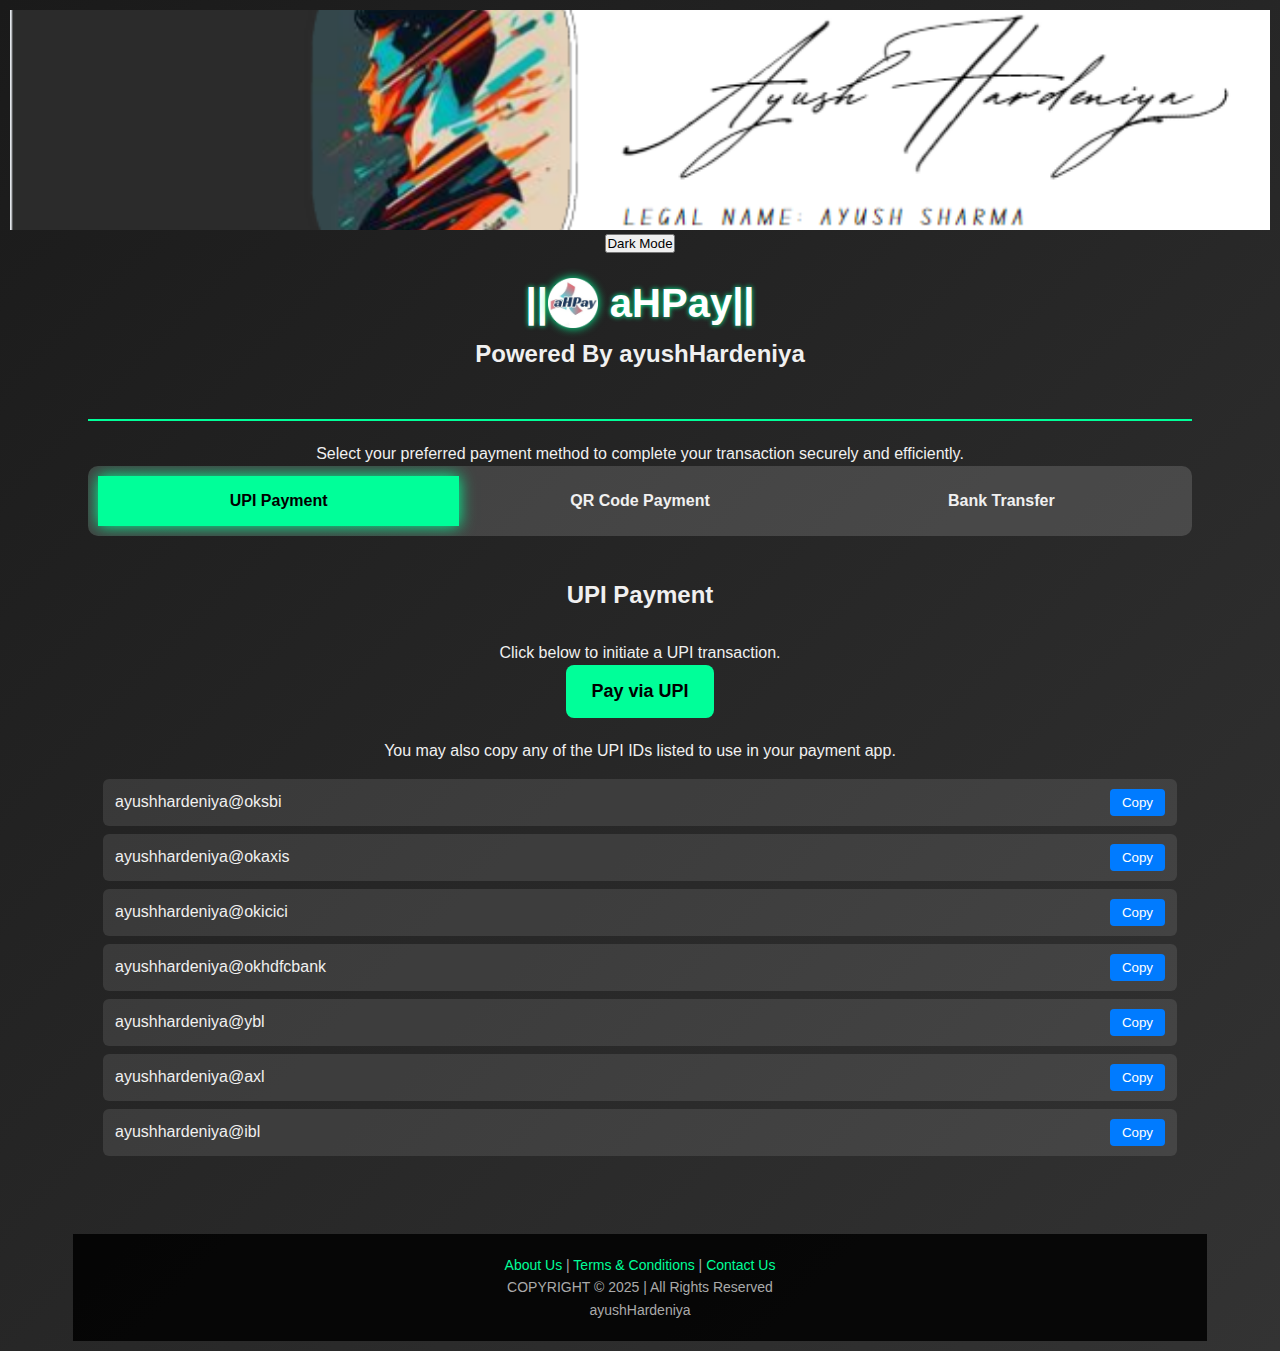
<file: index.html>
<!DOCTYPE html>
<html lang="en">
<head>
  <meta charset="UTF-8">
  <meta name="viewport" content="width=device-width, initial-scale=1.0">
  <title>aHPay-ayushHardeniya</title>
  <style>
   /* Basic Reset and Fonts */
* {
  box-sizing: border-box;
  margin: 0;
  padding: 0;
  font-family: 'Poppins', sans-serif;
}
body {
  background: linear-gradient(135deg, #1a1a1a, #333333);
  color: #f0f0f0;
  line-height: 1.6;
  text-align: center;
  padding: 10px;
  transition: background 0.3s ease, color 0.3s ease;
}

/* Header with Background Image */
.header {
  width: 100%;
  height: 220px;
  background: url('PayHeader.PNG') no-repeat center;
  background-size: cover;
  position: relative;
}

/* Animated Title */
.animated-title {
  display: flex;
  align-items: center;
  justify-content: center;
  font-size: 2.5em;
  color: white;
  text-shadow: 0 0 5px #00ff99;
  animation: fadeSlide 1s ease-out;
}
.animated-title img {
  width: 50px;
  height: 50px;
  margin-right: 12px;
  filter: drop-shadow(0 0 5px #00ff99);
  animation: fadeSlide 1s ease-out;
}

/* Floating Logo */
.logo {
  position: fixed;
  top: -100px;
  left: 30px;
  width: 80px;
  transition: top 0.3s ease;
  z-index: 1000;
}
.logo.show {
  top: 20px;
}

/* Mode Toggle */
.bright-mode-toggle {
  position: fixed;
  top: 20px;
  right: 20px;
  background: rgba(255, 255, 255, 0.9);
  border: none;
  color: #000;
  padding: 8px 12px;
  border-radius: 5px;
  cursor: pointer;
  z-index: 1100;
  transition: background 0.3s, color 0.3s;
}
.bright-mode-toggle:hover {
  background: rgba(230, 230, 230, 0.9);
}

body.dark-mode {
  background-color: #121212;
  color: white;
}
body.bright-mode {
  background-color: white;
  color: black;
}

/* Tabs Styling */
.tabs {
  display: flex;
  justify-content: center;
  margin-bottom: 25px;
  background: rgba(255, 255, 255, 0.15);
  border-radius: 10px;
  overflow: hidden;
  padding: 10px;
}
.tab {
  flex: 1;
  padding: 12px 0;
  cursor: pointer;
  font-size: 16px;
  font-weight: 600;
  text-align: center;
  transition: background 0.3s ease;
}
.tab:hover {
  background: rgba(0, 255, 153, 0.2);
}
.tab.active {
  background: #00ff99;
  color: #000;
  box-shadow: 0 0 15px #00ff99;
}

/* Section Contents */
.content {
  display: none;
  animation: fadeIn 0.5s ease-in-out;
  text-align: center;
  margin-top: 20px;
  padding: 15px;
}
.content.active {
  display: block;
}

/* Ensure content does not touch edges */
.container, .bank-details, .footer {
  max-width: 90%;
  margin: 0 auto;
  padding: 15px;
}

/* Fix text alignment issue */
.bank-details p {
  margin: 8px 0;
  font-size: 16px;
  text-align: center;
}
.bank-details strong {
  color: #00ff99;
}

/* Payment Button */
.button {
  display: inline-block;
  background: #00ff99;
  color: #000;
  padding: 12px 25px;
  border-radius: 8px;
  font-size: 18px;
  font-weight: bold;
  text-decoration: none;
  margin-bottom: 20px;
  transition: transform 0.3s ease, box-shadow 0.3s ease;
}
.button:hover {
  transform: scale(1.05);
  box-shadow: 0 0 20px #00ff99;
}

/* Animation for Tabs */
.content {
  opacity: 0;
  transform: translateY(10px);
  transition: opacity 0.3s ease, transform 0.3s ease;
}
.content.active {
  opacity: 1;
  transform: translateY(0);
}

/* UPI List */
.upi-list {
  list-style: none;
  margin-top: 15px;
}
.upi-list li {
  display: flex;
  justify-content: space-between;
  align-items: center;
  padding: 10px 12px;
  margin: 8px 0;
  background: rgba(255, 255, 255, 0.1);
  border-radius: 6px;
}
.copy-btn {
  background: #007bff;
  border: none;
  padding: 6px 12px;
  border-radius: 4px;
  color: #fff;
  cursor: pointer;
  transition: background 0.3s ease;
}
.copy-btn:hover {
  background: #0056b3;
}

/* QR Section */
.qr-section {
  text-align: center;
  margin: 20px 0;
}
.qr-section img {
  width: 220px;
  border-radius: 6px;
  box-shadow: 0 0 10px rgba(0,255,153,0.5);
}
.download-btn {
  display: inline-block;
  background: #007bff;
  color: #fff;
  padding: 10px 16px;
  border-radius: 5px;
  text-decoration: none;
  margin-top: 12px;
  transition: background 0.3s ease;
}
.download-btn:hover {
  background: #0056b3;
}

/* Footer */
.footer {
  text-align: center;
  padding: 20px;
  background: rgba(0, 0, 0, 0.85);
  color: #aaa;
  font-size: 14px;
  margin-top: 40px;
}

/* Animations */
@keyframes fadeIn {
  from { opacity: 0; transform: translateY(-10px); }
  to { opacity: 1; transform: translateY(0); }
}
@keyframes fadeSlide {
  0% { opacity: 0; transform: translateY(-20px); }
  100% { opacity: 1; transform: translateY(0); }
}

/* Responsive Adjustments */
@media (max-width: 768px) {
  h1 { font-size: 28px; }
  .description { font-size: 16px; }
  .tab { font-size: 14px; padding: 10px 0; }
  .button { font-size: 16px; }

  /* Ensuring mobile padding */
  .container, .bank-details, .footer {
    max-width: 95%;
  }
  }
  </style>
  <script>
    // Preserve UPI copy functionality
    function copyToClipboard(id) {
      var text = document.getElementById(id).innerText;
      navigator.clipboard.writeText(text).then(function() {
        alert('Copied: ' + text);
      });
    }
    // Floating logo behavior
    window.addEventListener('scroll', function() {
      var logo = document.querySelector('.logo');
      if (window.scrollY > 180) {
        logo.classList.add('show');
      } else {
        logo.classList.remove('show');
      }
    });
    // Tab switching
    function switchTab(tabName) {
      var contents = document.querySelectorAll('.content');
      contents.forEach(function(content) {
        content.classList.remove('active');
      });
      document.getElementById(tabName).classList.add('active');
      var tabs = document.querySelectorAll('.tab');
      tabs.forEach(function(tab) {
        tab.classList.remove('active');
      });
      document.querySelector('[data-tab="' + tabName + '"]').classList.add('active');
    }
    // Dark mode toggle

  window.onload = function () {
    const toggleButton = document.getElementById("toggleMode");
    const body = document.body;

    // Load saved mode
    const savedMode = localStorage.getItem("mode");
    if (savedMode) {
      body.classList.add(savedMode);
      toggleButton.textContent = savedMode === "dark-mode" ? "Bright Mode" : "Dark Mode";
    }

    toggleButton.addEventListener("click", () => {
      if (body.classList.contains("dark-mode")) {
        body.classList.remove("dark-mode");
        body.classList.add("bright-mode");
        localStorage.setItem("mode", "bright-mode");
        toggleButton.textContent = "Dark Mode";
      } else {
        body.classList.remove("bright-mode");
        body.classList.add("dark-mode");
        localStorage.setItem("mode", "dark-mode");
        toggleButton.textContent = "Bright Mode";
      }
    });
  };
  </script>
</head>
<body>
  <!-- Header & Floating Logo -->
  <div class="header"></div>
  <img src="image.png" alt="ayushHardeniya Logo" class="logo">
  <button id="toggleMode">Dark Mode</button>
  
  <!-- Main Container -->
  <div class="container">
    <h1 class="animated-title">|| 
    <img src="image.png" alt="aHPay Logo">
    <span>aHPay</span> ||
    </h1>
    <h2> Powered By ayushHardeniya</h2>
    <br> 
    <div style="height: 2px; background-color: #00ff99; width: 100%; margin: 20px 0;"></div>
    <p class="description">Select your preferred payment method to complete your transaction securely and efficiently.</p>
    
    <!-- Tabs -->
    <div class="tabs">
      <div class="tab active" data-tab="upi" onclick="switchTab('upi')">UPI Payment</div>
      <div class="tab" data-tab="qr" onclick="switchTab('qr')">QR Code Payment</div>
      <div class="tab" data-tab="bank" onclick="switchTab('bank')">Bank Transfer</div>
    </div>
    
    <!-- UPI Payment Section -->
    <div id="upi" class="content active">
      <h2>UPI Payment</h2>
      <br>
      <p>Click below to initiate a UPI transaction.</p>
      
      <a href="upi://pay?pa=ayushhardeniya@oksbi&pn=ayushHardeniya&cu=INR" class="button">Pay via UPI</a>
      <br>
      <div></div>
      <p> You may also copy any of the UPI IDs listed to use in your payment app.</p>
      <ul class="upi-list">
        <li><span id="upi1">ayushhardeniya@oksbi</span> <button class="copy-btn" onclick="copyToClipboard('upi1')">Copy</button></li>
        <li><span id="upi2">ayushhardeniya@okaxis</span> <button class="copy-btn" onclick="copyToClipboard('upi2')">Copy</button></li>
        <li><span id="upi3">ayushhardeniya@okicici</span> <button class="copy-btn" onclick="copyToClipboard('upi3')">Copy</button></li>
        <li><span id="upi4">ayushhardeniya@okhdfcbank</span> <button class="copy-btn" onclick="copyToClipboard('upi4')">Copy</button></li>
        <li><span id="upi5">ayushhardeniya@ybl</span> <button class="copy-btn" onclick="copyToClipboard('upi5')">Copy</button></li>
        <li><span id="upi6">ayushhardeniya@axl</span> <button class="copy-btn" onclick="copyToClipboard('upi6')">Copy</button></li>
        <li><span id="upi7">ayushhardeniya@ibl</span> <button class="copy-btn" onclick="copyToClipboard('upi7')">Copy</button></li>
      </ul>
    </div>
    
    <!-- QR Code Payment Section -->
    <div id="qr" class="content">
      <h2>QR Code Payment</h2>
      <br>
      <p>Scan the QR code below using any UPI app to complete your payment swiftly. You can also download the QR code image.</p>
      <div class="qr-section">
        <img src="GooglePayQR.png" alt="Google Pay QR Code">
        <a href="GooglePayQR.png" download class="download-btn">Download QR Code</a>
      </div>
    </div>
    
    <!-- Bank Transfer Section -->
    <div id="bank" class="content">
      <h2>Bank Transfer (NEFT/IMPS/RTGS)</h2>
      <br>
      <p>Use the following bank details to complete a direct bank transfer:</p>
      <div class="bank-details">
        <p><strong>Account Holder's Name:</strong> Ayush Sharma</p>
        <p><strong>Bank Name:</strong> State Bank of India</p>
        <p><strong>Account Number:</strong> 43246814954</p>
        <p><strong>IFSC Code:</strong> SBIN0002387</p>
        <p><strong>Branch/Code:</strong> KHAIR (2387)</p>
      </div>
    </div>
  </div>
  
  <!-- Footer (at the bottom of page content) -->
  <!-- Footer -->
<div class="footer">
  <a href="about.html" style="color: #00ff99; text-decoration: none;">About Us</a> |
  <a href="terms.html" style="color: #00ff99; text-decoration: none;">Terms & Conditions</a> |  
  <a href="contact.html" style="color: #00ff99; text-decoration: none;">Contact Us</a>
  
  <p>COPYRIGHT © 2025 | All Rights Reserved</p>
  <p> ayushHardeniya </p>
</div>
</body>
</html>
</file>
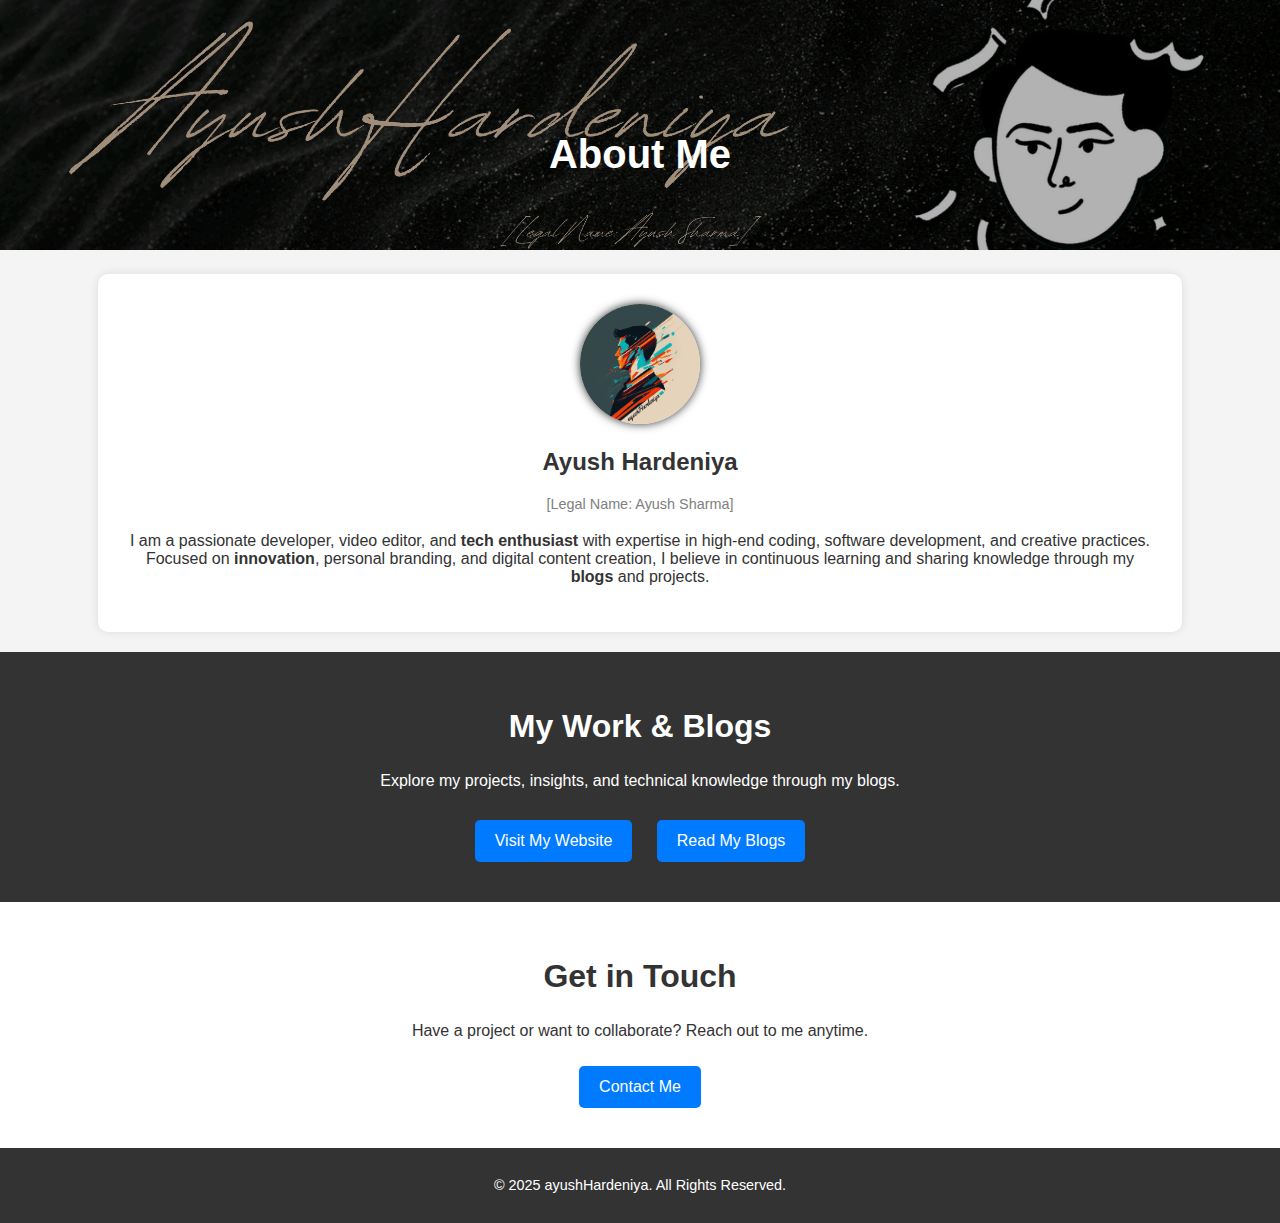
<file: about.html>
<!DOCTYPE html>
<html lang="en">
<head>
    <meta charset="UTF-8">
    <meta name="viewport" content="width=device-width, initial-scale=1.0">
    <title>About ayushHardeniya</title>
    <link rel="stylesheet" href="styleAbout.css">
</head>
<body>
    
    <!-- Header Section -->
    <header class="hero">
        <img src="AyushHardeniya.jpg" alt="Ayush Hardeniya Header Image" class="header-img">
        <h1>About Me</h1>
    </header>

    <!-- About Section -->
    <section class="about">
        <div class="profile">
            <img src="profilePic.jpg" alt="Ayush Hardeniya" class="profile-pic">
            <h2>Ayush Hardeniya</h2>
            <p class="legal-name">[Legal Name: Ayush Sharma]</p>
        </div>
        <p>
            I am a passionate developer, video editor, and <b>tech enthusiast</b> with expertise in 
            high-end coding, software development, and creative practices.  
            Focused on <b>innovation</b>, personal branding, and digital content creation,  
            I believe in continuous learning and sharing knowledge through my <b>blogs</b> and projects.
        </p>
    </section>

    <!-- Work & Blogs Section -->
    <section class="work">
        <h2>My Work & Blogs</h2>
        <p>Explore my projects, insights, and technical knowledge through my blogs.</p>
        <div class="buttons">
            <a href="https://ayushHardeniya.carrd.co/" class="btn">Visit My Website</a>
            <a href="https://medium.com/@ayushhardeniya.profile" class="btn">Read My Blogs</a>
        </div>
    </section>

    <!-- Contact Section -->
    <section class="contact">
        <h2>Get in Touch</h2>
        <p>Have a project or want to collaborate? Reach out to me anytime.</p>
        <a href="mailto:ayushhardeniya.vn@outlook.in" class="btn">Contact Me</a>
    </section>

    <!-- Footer -->
    <footer>
        <p>&copy; 2025 ayushHardeniya. All Rights Reserved.</p>
    </footer>

</body>
</html>
</file>
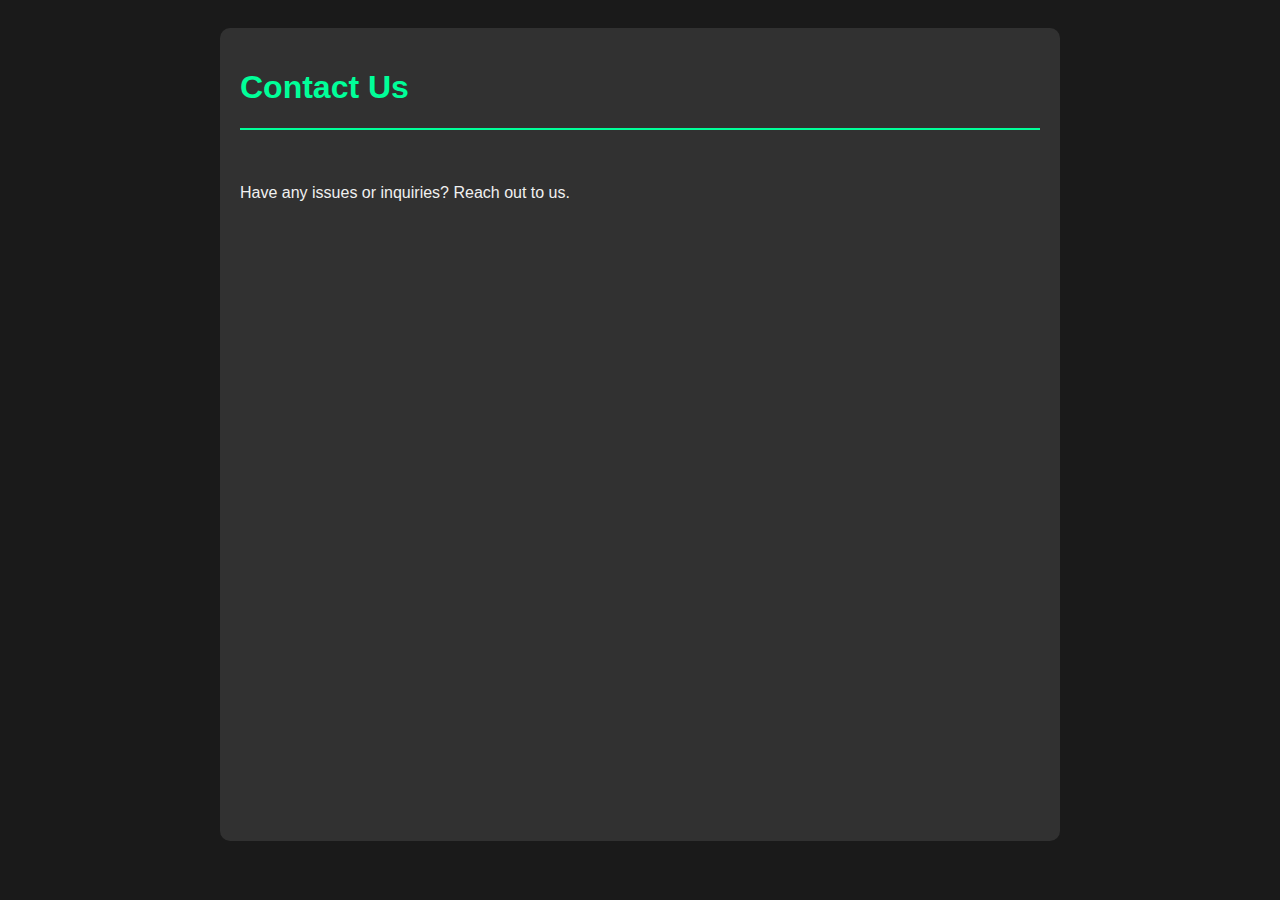
<file: contact.html>
<!DOCTYPE html>
<html lang="en">
<head>
<meta charset="UTF-8">
<meta name="viewport" content="width=device-width, initial-scale=1.0">
<title>Contact Us - aHPay</title>
<style>
  body {
    background: #1a1a1a;
    color: #f0f0f0;
    font-family: 'Poppins', sans-serif;
    padding: 20px;
  }
  .container {
    max-width: 800px;
    margin: auto;
    background: rgba(255, 255, 255, 0.1);
    padding: 20px;
    border-radius: 10px;
  }
  h1 {
    color: #00ff99;
  }
  p {
    font-size: 16px;
    margin-bottom: 15px;
  }
  a {
    color: #00ff99;
    text-decoration: none;
  }
  .form-container {
    position: relative;
    width: 100%;
    max-width: 600px;
    margin: auto;
    overflow: hidden;
  }
  .form-container iframe {
    width: 100%;
    height: 600px; /* Adjust height as needed */
    border: none;
  }
</style>
<link rel="preload" href="https://docs.google.com/forms/d/e/1FAIpQLSfCsbqWLDHFCOIbo1C4dfHIuh7B8dDHxb1-KVp360JGwlCQpA/viewform?embedded=true" as="document">
</head>
<body>
  <div class="container">
    <h1>Contact Us</h1>
    <div style="height: 2px; background-color: #00ff99; width: 100%; margin: 20px 0;"></div>
    <br>
    <p>Have any issues or inquiries? Reach out to us.</p>
    <div class="form-container">
      <iframe src="https://docs.google.com/forms/d/e/1FAIpQLSfCsbqWLDHFCOIbo1C4dfHIuh7B8dDHxb1-KVp360JGwlCQpA/viewform?embedded=true"></iframe>
    </div>
  </div>
</body>
</html>
</file>
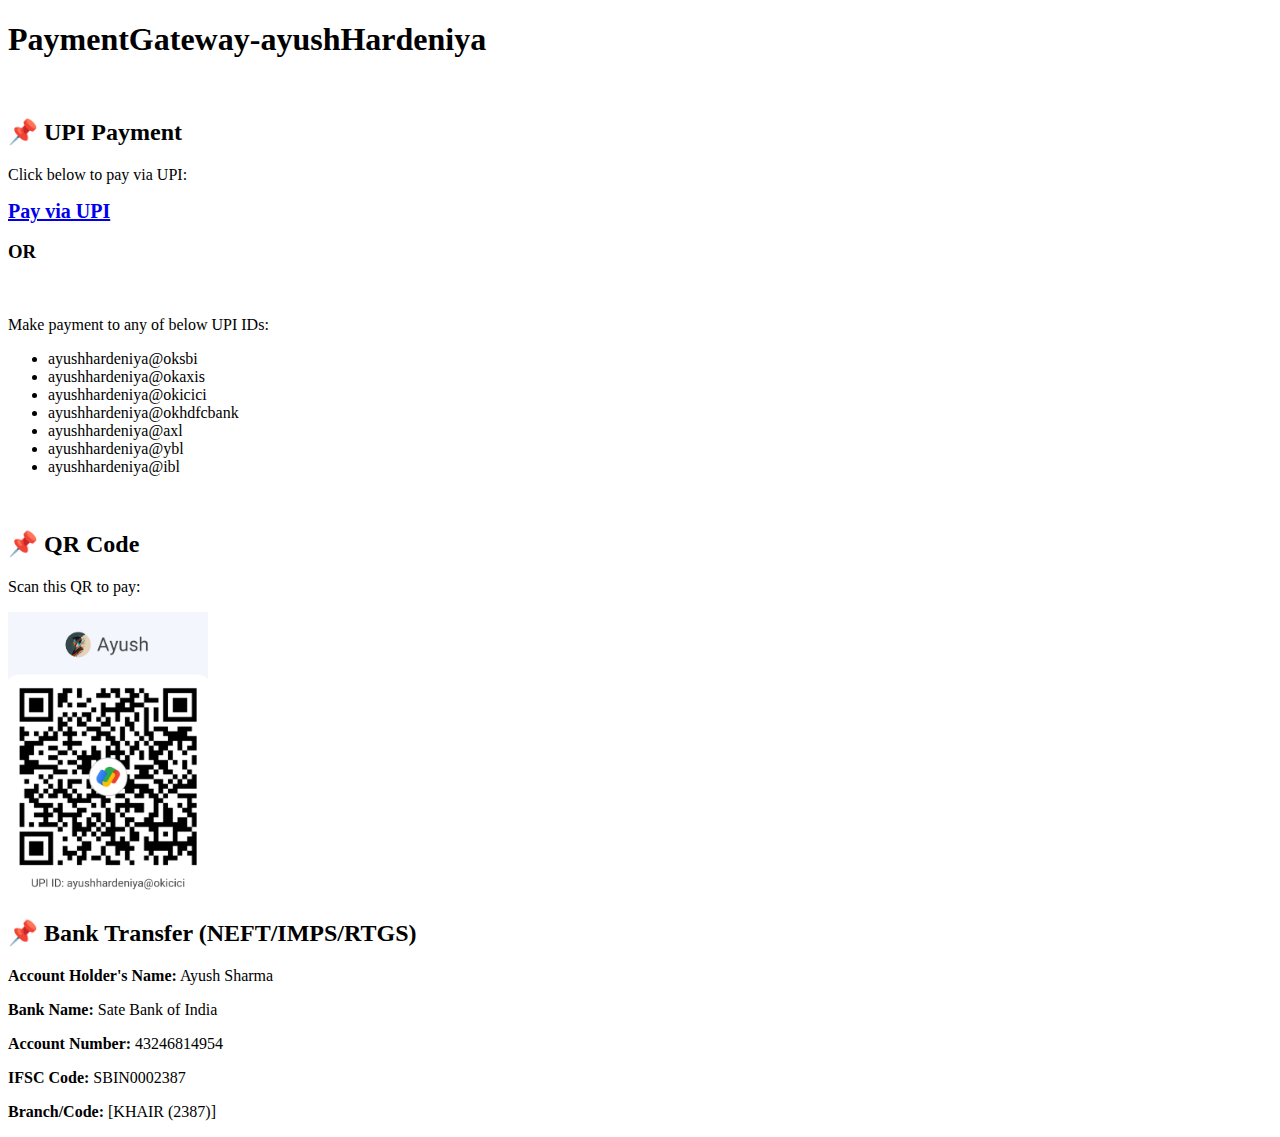
<file: indexpay.html>
<!DOCTYPE html>
<html lang="en">
<head>
    <meta charset="UTF-8">
    <meta name="viewport" content="width=device-width, initial-scale=1.0">
    <title>PaymentGateway-ayushHardeniya</title>
</head>
<body>
    <h1>PaymentGateway-ayushHardeniya</h1><br>

    <h2>📌 UPI Payment</h2>
    <p>Click below to pay via UPI:</p>
    <a href="upi://pay?pa=ayushhardeniya@oksbi&pn=ayushHardeniya&cu=INR" style="font-size:20px; font-weight:bold;">Pay via UPI</a><br>
    <h3>
      OR </h3><br>
    <p>Make payment to any of below UPI IDs:
    <ul>
      <li>ayushhardeniya@oksbi</li>
      <li>ayushhardeniya@okaxis</li>
      <li>ayushhardeniya@okicici</li>
      <li>ayushhardeniya@okhdfcbank</li>
      <li>ayushhardeniya@axl</li>
      <li>ayushhardeniya@ybl</li>
      <li>ayushhardeniya@ibl</li>
    </ul></p>
    <br>
    <h2>📌 QR Code</h2>
    <p>Scan this QR to pay:</p>
    <img src="GooglePayQR.png" alt="UPI QR Code" width="200"><br>

    <h2>📌 Bank Transfer (NEFT/IMPS/RTGS)</h2>
    <p><strong>Account Holder's Name:</strong> Ayush Sharma</p>
    <p><strong>Bank Name:</strong> Sate Bank of India</p>
    <p><strong>Account Number:</strong> 43246814954 </p>
    <p><strong>IFSC Code:</strong> SBIN0002387</p>
    <p><strong>Branch/Code:</strong> [KHAIR (2387)]</p>
</body>
</html>
</file>
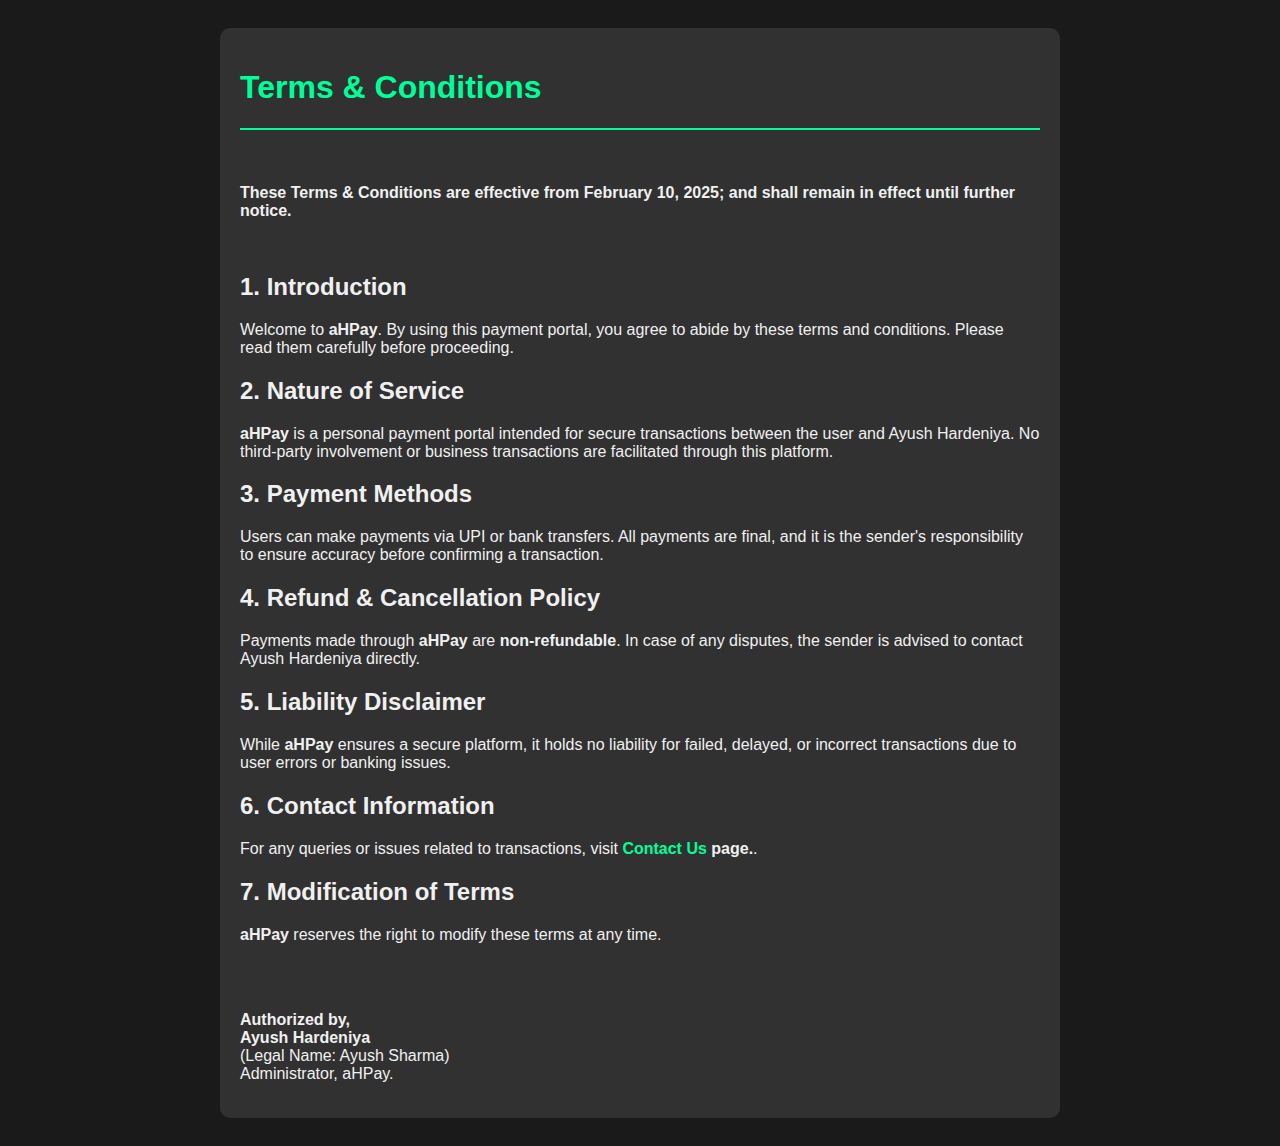
<file: terms.html>
<!DOCTYPE html>
<html lang="en">
<head>
<meta charset="UTF-8">
<meta name="viewport" content="width=device-width, initial-scale=1.0">
<title>Terms & Conditions - aHPay</title>
<style>
  body { background: #1a1a1a; color: #f0f0f0; font-family: 'Poppins', sans-serif; padding: 20px; }
  .container { max-width: 800px; margin: auto; background: rgba(255, 255, 255, 0.1); padding: 20px; border-radius: 10px; }
  h1 { color: #00ff99; }
  p { font-size: 16px; margin-bottom: 15px; }
  a { color: #00ff99; text-decoration: none; }
</style>
</head>
<body>
<div class="container">
  <h1>Terms & Conditions</h1>
  <div style="height: 2px; background-color: #00ff99; width: 100%; margin: 20px 0;"></div>
  <br>
  <p><b>These Terms & Conditions are effective from February 10, 2025; and shall remain in effect until further notice.</b></p><br>
        
        <h2>1. Introduction</h2>
        <p>Welcome to <b>aHPay</b>. By using this payment portal, you agree to abide by these terms and conditions. Please read them carefully before proceeding.</p>
        
        <h2>2. Nature of Service</h2>
        <p><b>aHPay</b> is a personal payment portal intended for secure transactions between the user and Ayush Hardeniya. No third-party involvement or business transactions are facilitated through this platform.</p>
        
        <h2>3. Payment Methods</h2>
        <p>Users can make payments via UPI or bank transfers. All payments are final, and it is the sender's responsibility to ensure accuracy before confirming a transaction.</p>
        
        <h2>4. Refund & Cancellation Policy</h2>
        <p>Payments made through <b>aHPay</b> are <b>non-refundable</b>. In case of any disputes, the sender is advised to contact Ayush Hardeniya directly.</p>
        
        <h2>5. Liability Disclaimer</h2>
        <p>While <b>aHPay</b> ensures a secure platform, it holds no liability for failed, delayed, or incorrect transactions due to user errors or banking issues.</p>
        
        <h2>6. Contact Information</h2>
        <p>For any queries or issues related to transactions, visit <b><a href="contact.html">Contact Us</a> page.</b>.</p>
        
        <h2>7. Modification of Terms</h2>
        <p><b>aHPay</b> reserves the right to modify these terms at any time.</p>
        <br><br>
        <p><b>Authorized by,</b><br>  
        <b>Ayush Hardeniya</b><br>  
        (Legal Name: Ayush Sharma)<br>  
        Administrator, aHPay.</p>
</div>
</body>
</html>
</file>
<file: styleAbout.css>
/* Global Styles */
body {
    font-family: 'Arial', sans-serif;
    margin: 0;
    padding: 0;
    text-align: center;
    background-color: #f4f4f4;
    color: #333;
}

/* Header */
.hero {
    position: relative;
    text-align: center;
    color: white;
}

.header-img {
    width: 100%;
    height: 250px;
    object-fit: cover;
    filter: brightness(70%);
}

.hero h1 {
    position: absolute;
    top: 50%;
    left: 50%;
    transform: translate(-50%, -50%);
    font-size: 2.5rem;
    font-weight: bold;
}

/* About Section */
.about {
    padding: 30px;
    background: white;
    border-radius: 10px;
    width: 80%;
    margin: 20px auto;
    box-shadow: 0 0 10px rgba(0, 0, 0, 0.1);
}

.profile {
    text-align: center;
    margin-bottom: 20px;
}

.profile-pic {
    width: 120px;
    height: 120px;
    border-radius: 50%;
    box-shadow: 0px 0px 10px #333;
}

.legal-name {
    font-size: 0.9rem;
    color: gray;
}

/* Work & Blogs */
.work {
    background: #333;
    color: white;
    padding: 30px;
}

.work h2 {
    font-size: 2rem;
}

.buttons {
    margin-top: 20px;
}

.btn {
    display: inline-block;
    margin: 10px;
    padding: 12px 20px;
    background: #007bff;
    color: white;
    text-decoration: none;
    border-radius: 5px;
    transition: 0.3s ease-in-out;
}

.btn:hover {
    background: #0056b3;
}

/* Contact Section */
.contact {
    padding: 30px;
    background: white;
}

.contact h2 {
    font-size: 2rem;
}

/* Footer */
footer {
    padding: 15px;
    background: #333;
    color: white;
    font-size: 0.9rem;
}
</file>
